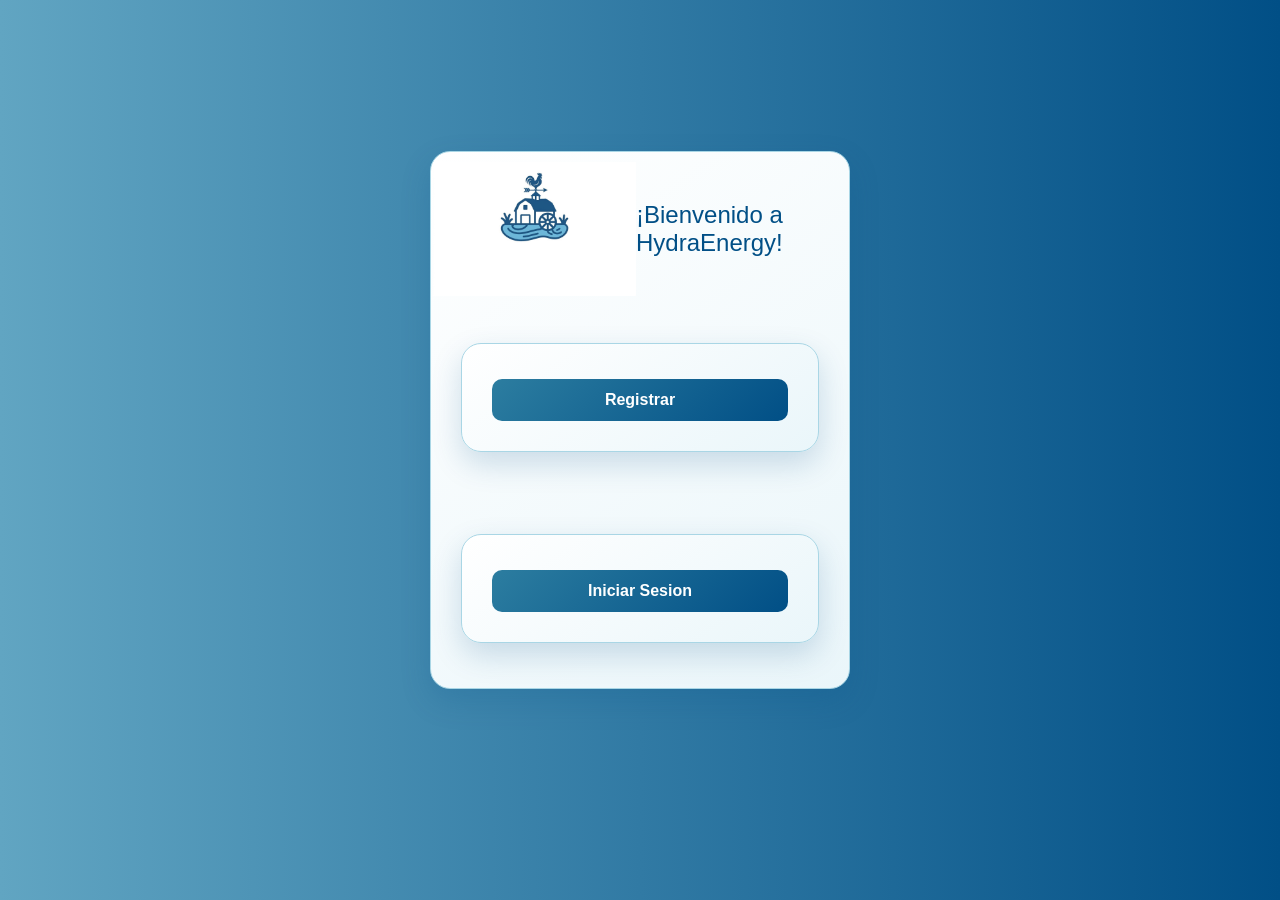
<file: index.html>
<!DOCTYPE html>
<html lang="en">

<head>
    <meta charset="UTF-8">
    <meta name="viewport" content="width=device-width, initial-scale=1.0">
    <title>Document</title>
    <link rel="stylesheet" href="diseño2.css">
    <script src="codigo2.js"></script>
</head>

<body>
    <br><br><br><br><br><br>
    <div class="visible" id="div1">
        <div class="fondo">
            <div class="titulo-de-empresa">
                <img src="img/Gemini_Generated_Image_6q6sed6q6sed6q6s.jfif" alt="" width="50%" height="50%">
                <p class="parrafo1">¡Bienvenido a HydraEnergy!</p>
            </div>
            <div class="carta1">
                <button onclick="mostrar('div2')">Registrar</button>
            </div>
            <div class="carta2">
                <button onclick="mostrar('div3')">Iniciar Sesion</button>
            </div>
        </div>


    </div>
    <div class="oculto" id="div2">
        <p>PON TU USUARIO</p>
        <input type="text" id="USUARIO">
        <p>PON TU CONTRASEÑA</p>
        <input type="password" id="contra">
        <p>CONFIRMA TU CONTRASEÑA</p>
        <input type="password" id="confirmacontra">
        <button onclick="mostrar('div3')">Iniciar Sesion</button>
        <button onclick="registrar()">Registrarme</button>
    </div>

    <div class="oculto" id="div3">
        <p>PON TU USUARIO</p>
        <input type="text" id="UsuarioInicio">
        <p>PON TU CONTRASEÑA</p>
        <input type="password" id="contraInicio">
        <button onclick="mostrar('div2')">Registrar</button>
        <button onclick="InicioSesion()">Ingresar</button>
    </div>

</body>

</html>
</file>
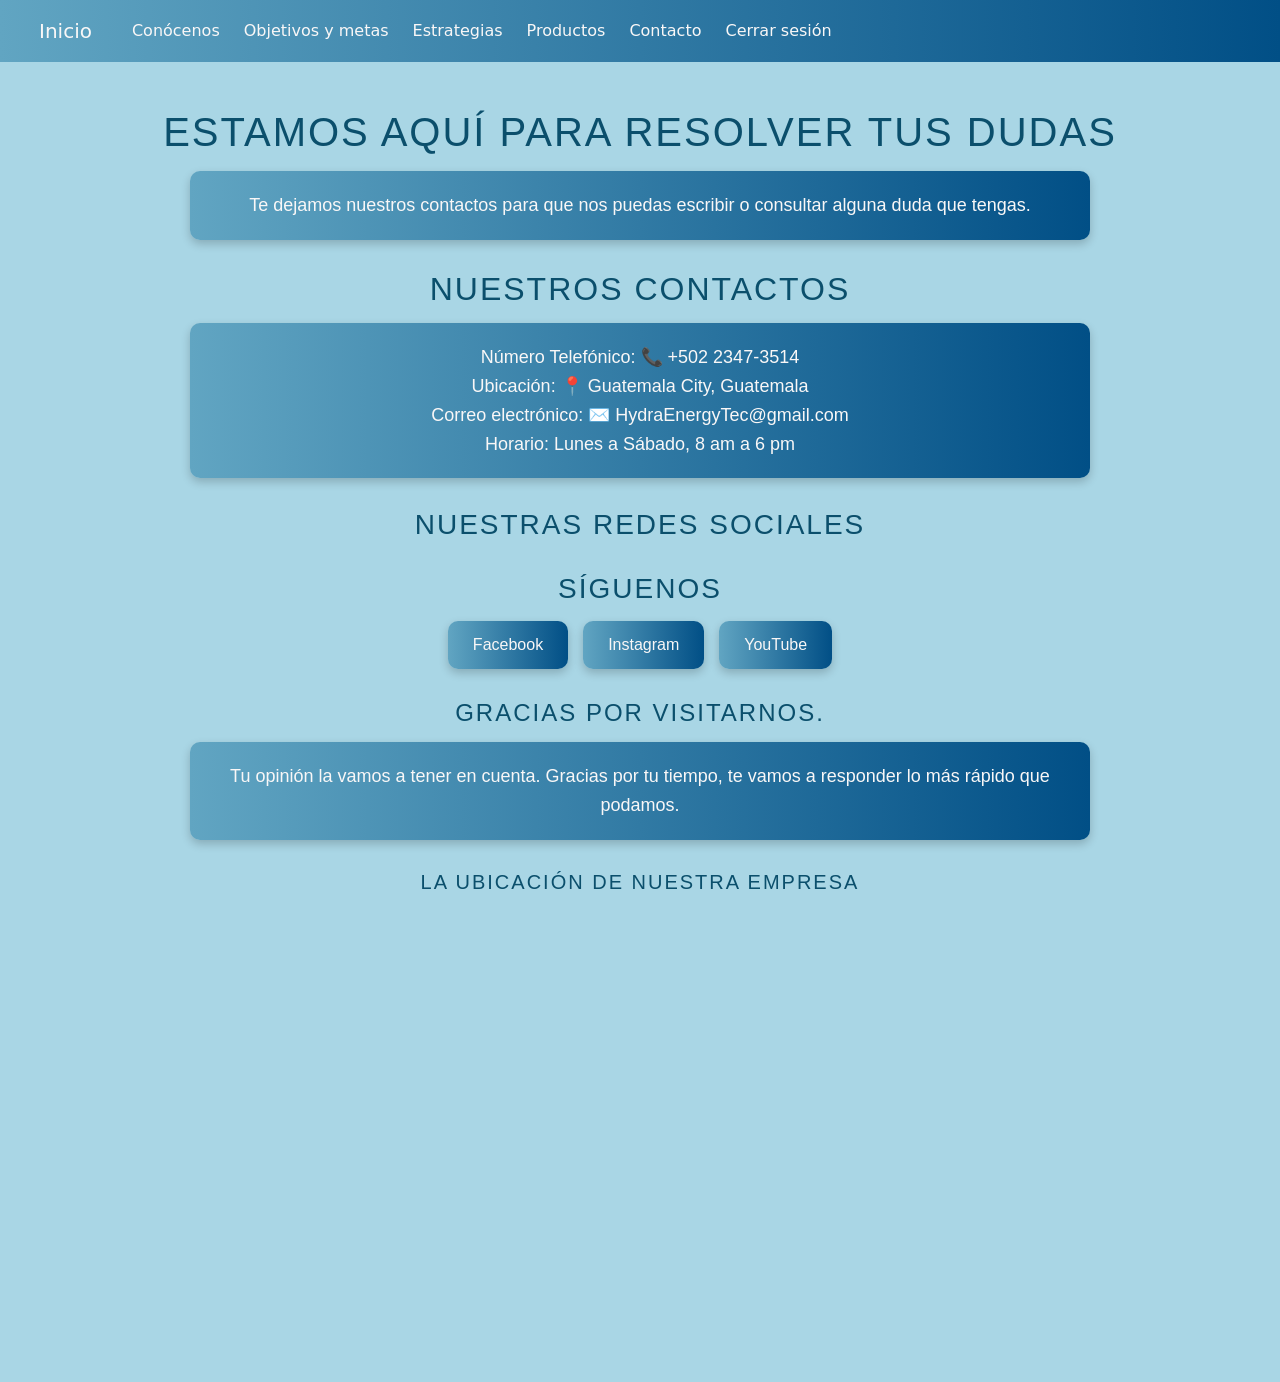
<file: contactos.html>
<!DOCTYPE html>
<html lang="es">

<head>
    <meta charset="UTF-8">
    <meta name="viewport" content="width=device-width, initial-scale=1.0">
    <title>Contactos</title>
    <!-- Bootstrap PRIMERO -->
    <link href="https://cdn.jsdelivr.net/npm/bootstrap@5.3.8/dist/css/bootstrap.min.css" rel="stylesheet"
        integrity="sha384-sRIl4kxILFvY47J16cr9ZwB07vP4J8+LH7qKQnuqkuIAvNWLzeN8tE5YBujZqJLB" crossorigin="anonymous">
    <!-- Tu CSS DESPUÉS para que tenga prioridad -->
    <link rel="stylesheet" href="contactos.css">
</head>

<body>

    <nav class="navbar navbar-expand-lg navbar-dark">
        <div class="container-fluid">
            <a class="navbar-brand" href="index2.html">Inicio</a>
            <button class="navbar-toggler" type="button" data-bs-toggle="collapse"
                data-bs-target="#navbarSupportedContent" aria-controls="navbarSupportedContent" aria-expanded="false"
                aria-label="Toggle navigation">
                <span class="navbar-toggler-icon"></span>
            </button>
            <div class="collapse navbar-collapse" id="navbarSupportedContent">
                <ul class="navbar-nav me-auto mb-2 mb-lg-0">
                    <li class="nav-item">
                        <a class="nav-link active" aria-current="page" href="conocenosIndex.html">Conócenos</a>
                    </li>
                    <li class="nav-item">
                        <a class="nav-link" href="objetivosymetasindex.html">Objetivos y metas</a>
                    </li>
                    <li class="nav-item">
                        <a class="nav-link" href="EstrategiasIndex.html">Estrategias</a>
                    </li>
                    <li class="nav-item">
                        <a class="nav-link" href="ProductosIndex.html">Productos</a>
                    </li>
                    <li class="nav-item">
                        <a class="nav-link" href="contactos.html">Contacto</a>
                    </li>
                    <li class="nav-item">
                        <a class="nav-link" href="index.html">Cerrar sesión</a>
                    </li>
                </ul>
            </div>
        </div>
    </nav>
    <script>
        window.difyChatbotConfig = {
            token: 'sBZyaiyP9uRYP8B4',
            baseUrl: 'https://udify.app',
            routeSegment: 'agent',
            inputs: {
                // You can define the inputs from the Start node here
                // key is the variable name
                // e.g.
                // name: "NAME"
            },
            systemVariables: {
                // user_id: 'YOU CAN DEFINE USER ID HERE',
                // conversation_id: 'YOU CAN DEFINE CONVERSATION ID HERE, IT MUST BE A VALID UUID',
            },
            userVariables: {
                // avatar_url: 'YOU CAN DEFINE USER AVATAR URL HERE',
                // name: 'YOU CAN DEFINE USER NAME HERE',
            },
        }
    </script>
    <script src="https://udify.app/embed.min.js" id="sBZyaiyP9uRYP8B4" defer>
    </script>
    <style>
        #dify-chatbot-bubble-button {
            background-color: #1C64F2 !important;
        }

        #dify-chatbot-bubble-window {
            width: 24rem !important;
            height: 40rem !important;
        }
    </style>

    <main class="container py-3">
        <h1 class="Titu1">ESTAMOS AQUÍ PARA RESOLVER TUS DUDAS</h1>
        <p class="info1">Te dejamos nuestros contactos para que nos puedas escribir o consultar alguna duda que tengas.</p>

        <h2 class="Titu2">NUESTROS CONTACTOS</h2>
        <ul class="info1 lista-contacto">
            <li>Número Telefónico: 📞 +502 2347-3514</li>
            <li>Ubicación: 📍 Guatemala City, Guatemala</li>
            <li>Correo electrónico: ✉️ HydraEnergyTec@gmail.com</li>
            <li>Horario: Lunes a Sábado, 8 am a 6 pm</li>
        </ul>

        <h3 class="Titu3">NUESTRAS REDES SOCIALES</h3>
        <div class="redes1">
            <h3 class="Titu3">SÍGUENOS</h3>
            <div class="enlaces-redes">
                <a class="btn-red" href="https://www.facebook.com" target="_blank">Facebook</a>
                <a class="btn-red" href="https://www.instagram.com/hydraenergytec8?srtk=MTNqZ2x6czY5cHUxcA==" target="_blank">Instagram</a>
                <a class="btn-red" href="https://www.youtube.com" target="_blank">YouTube</a>
            </div>
        </div>

        <h4 class="Titu4">GRACIAS POR VISITARNOS.</h4>
        <p class="info1">Tu opinión la vamos a tener en cuenta. Gracias por tu tiempo, te vamos a responder lo más rápido que podamos.</p>

        <h5 class="Titu4">LA UBICACIÓN DE NUESTRA EMPRESA</h5>
        <iframe src="https://www.google.com/maps?q=Mixco,Guatemala&output=embed" width="100%" height="450"
            style="border:0; border-radius: 10px;" allowfullscreen="" loading="lazy">
        </iframe>
    </main>

    <!-- Script OBLIGATORIO para que el menú desplegable funcione en teléfono -->
    <script src="https://cdn.jsdelivr.net/npm/bootstrap@5.3.8/dist/js/bootstrap.bundle.min.js"
        integrity="sha384-FKyoEForCGlyvwx9Hj09JcYn3nv7wiPVlz7YYwJrWVcXK/BmnVDxM+D2scQbITxI"
        crossorigin="anonymous"></script>
</body>

</html>
</file>
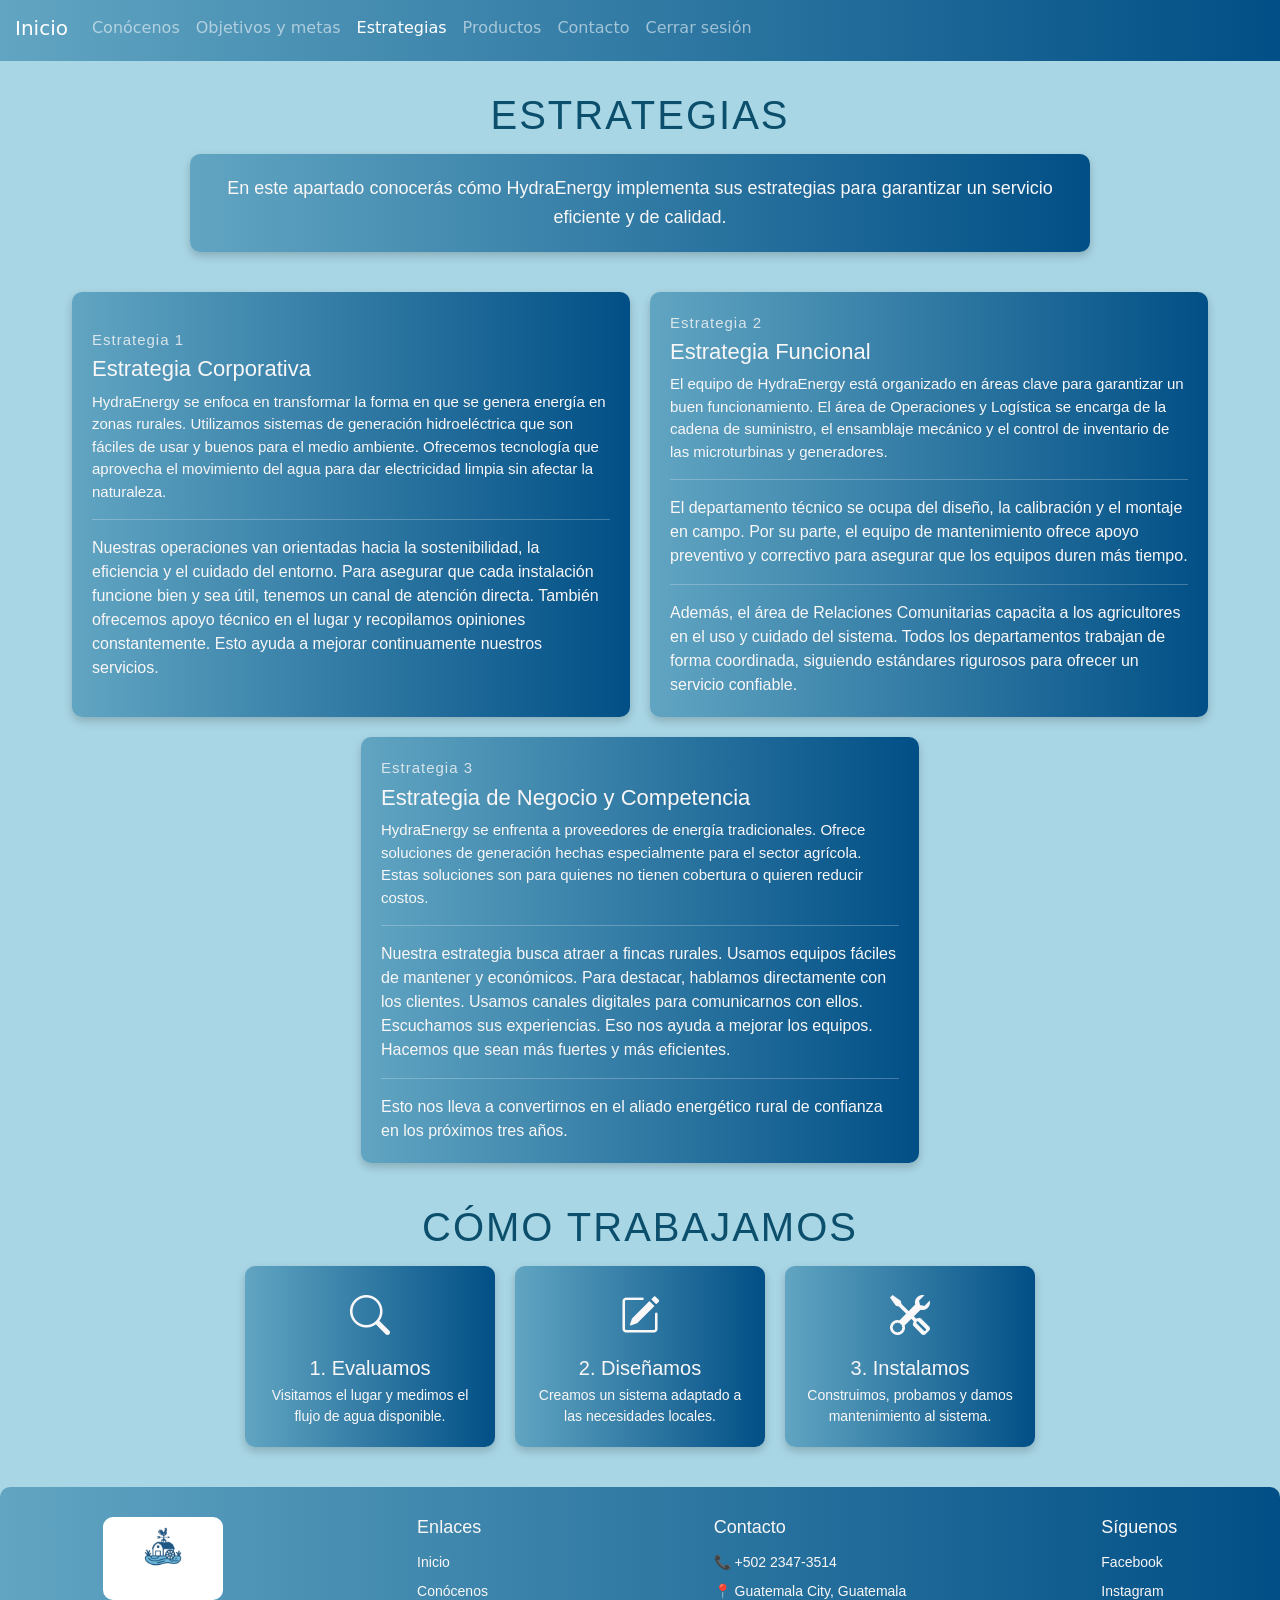
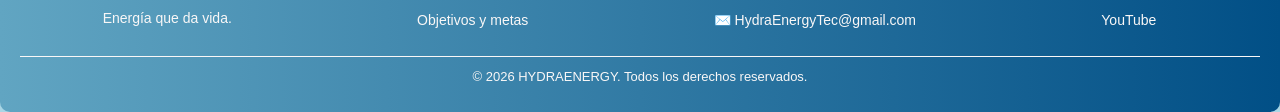
<file: EstrategiasIndex.html>
<!DOCTYPE html>
<html lang="es">

<head>
    <meta charset="UTF-8">
    <meta name="viewport" content="width=device-width, initial-scale=1.0">
    <title>Estrategias</title>
    <!-- Bootstrap CSS PRIMERO -->
    <link href="https://cdn.jsdelivr.net/npm/bootstrap@5.3.8/dist/css/bootstrap.min.css" rel="stylesheet"
        integrity="sha384-sRIl4kxILFvY47J16cr9ZwB07vP4J8+LH7qKQnuqkuIAvNWLzeN8tE5YBujZqJLB" crossorigin="anonymous">
    <!-- Iconos de Bootstrap (para que funcionen los bi bi-...) -->
    <link rel="stylesheet" href="https://cdn.jsdelivr.net/npm/bootstrap-icons@1.11.3/font/bootstrap-icons.min.css">
    <!-- Tu CSS DESPUÉS -->
    <link rel="stylesheet" href="Estrategias.css">
</head>

<body>

    <nav class="navbar navbar-expand-lg navbar-dark">
        <div class="container-fluid">
            <a class="navbar-brand" href="index2.html">Inicio</a>
            <button class="navbar-toggler" type="button" data-bs-toggle="collapse"
                data-bs-target="#navbarSupportedContent" aria-controls="navbarSupportedContent" aria-expanded="false"
                aria-label="Toggle navigation">
                <span class="navbar-toggler-icon"></span>
            </button>
            <div class="collapse navbar-collapse" id="navbarSupportedContent">
                <ul class="navbar-nav me-auto mb-2 mb-lg-0">
                    <li class="nav-item">
                        <a class="nav-link" href="conocenosIndex.html">Conócenos</a>
                    </li>
                    <li class="nav-item">
                        <a class="nav-link" href="objetivosymetasindex.html">Objetivos y metas</a>
                    </li>
                    <li class="nav-item">
                        <a class="nav-link active" aria-current="page" href="EstrategiasIndex.html">Estrategias</a>
                    </li>
                    <li class="nav-item">
                        <a class="nav-link" href="ProductosIndex.html">Productos</a>
                    </li>
                    <li class="nav-item">
                        <a class="nav-link" href="contactos.html">Contacto</a>
                    </li>
                    <li class="nav-item">
                        <a class="nav-link" href="index.html">Cerrar sesión</a>
                    </li>
                </ul>
            </div>
        </div>
    </nav>


    <h1 class="titulo1">Estrategias</h1>

    <!-- Introducción -->
    <div class="intro-estrategia">
        <p>En este apartado conocerás cómo HydraEnergy implementa sus estrategias para garantizar un servicio eficiente
            y de calidad.</p>
    </div>

    <div class="estrategias">

        <div class="estrategia-card">
            <div class="estrategia-texto">
                <p class="etiqueta">Estrategia 1</p>
                <h2>Estrategia Corporativa</h2>
                <p>HydraEnergy se enfoca en transformar la forma en que se genera energía en zonas rurales. Utilizamos
                    sistemas de generación hidroeléctrica que son fáciles de usar y buenos para el medio ambiente.
                    Ofrecemos tecnología que aprovecha el movimiento del agua para dar electricidad limpia sin
                    afectar la naturaleza. <br>
                    <hr>

                    Nuestras operaciones van orientadas hacia la sostenibilidad, la eficiencia y el cuidado del entorno.
                    Para asegurar que cada instalación funcione bien y sea útil, tenemos un canal de atención directa.
                    También ofrecemos apoyo técnico en el lugar y recopilamos opiniones constantemente. Esto ayuda a
                    mejorar continuamente nuestros servicios.
                </p>
            </div>
        </div>

        <div class="estrategia-card">
            <div class="estrategia-texto">
                <p class="etiqueta">Estrategia 2</p>
                <h2>Estrategia Funcional</h2>
                <p>El equipo de HydraEnergy está organizado en áreas clave para garantizar un buen funcionamiento. El
                    área de Operaciones y Logística se encarga de la cadena de suministro, el ensamblaje mecánico y el
                    control de inventario de las microturbinas y generadores. <br>
                    <hr>

                    El departamento técnico se ocupa del diseño, la calibración y el montaje en campo. Por su parte, el
                    equipo de mantenimiento ofrece apoyo preventivo y correctivo para asegurar que los equipos duren más
                    tiempo. <br>
                    <hr>

                    Además, el área de Relaciones Comunitarias capacita a los agricultores en el uso y cuidado del
                    sistema. Todos los departamentos trabajan de forma coordinada, siguiendo estándares rigurosos para
                    ofrecer un servicio confiable.
                </p>
            </div>
        </div>

        <div class="estrategia-card">
            <div class="estrategia-texto">
                <p class="etiqueta">Estrategia 3</p>
                <h2>Estrategia de Negocio y Competencia</h2>
                <p>HydraEnergy se enfrenta a proveedores de energía tradicionales. Ofrece soluciones de generación
                    hechas especialmente para el sector agrícola. Estas soluciones son para quienes no tienen cobertura
                    o quieren reducir costos. <br><hr>

                    Nuestra estrategia busca atraer a fincas rurales. Usamos equipos fáciles de mantener y
                    económicos. Para destacar, hablamos directamente con los clientes. Usamos canales digitales para
                    comunicarnos con ellos. Escuchamos sus experiencias. Eso nos ayuda a mejorar los equipos. Hacemos
                    que sean más fuertes y más eficientes. <br><hr>

                    Esto nos lleva a convertirnos en el aliado energético rural de confianza en los próximos tres años.
                </p>
            </div>
        </div>

    </div>

    <!-- Cómo trabajamos -->
    <h1 class="titulo1">Cómo trabajamos</h1>

    <div class="pasos">

        <div class="paso-card">
            <i class="bi bi-search icono-paso"></i>
            <h3>1. Evaluamos</h3>
            <p>Visitamos el lugar y medimos el flujo de agua disponible.</p>
        </div>

        <div class="paso-card">
            <i class="bi bi-pencil-square icono-paso"></i>
            <h3>2. Diseñamos</h3>
            <p>Creamos un sistema adaptado a las necesidades locales.</p>
        </div>

        <div class="paso-card">
            <i class="bi bi-tools icono-paso"></i>
            <h3>3. Instalamos</h3>
            <p>Construimos, probamos y damos mantenimiento al sistema.</p>
        </div>

    </div>

    <footer class="footer1">
        <div class="footer-contenido">

            <div class="footer-col">
                <img src="img/Gemini_Generated_Image_6q6sed6q6sed6q6s.jfif" alt="Logo HYDRAENERGY" class="footer-logo">
                <p>Energía que da vida.</p>
            </div>

            <div class="footer-col">
                <h3>Enlaces</h3>
                <a href="index.html">Inicio</a>
                <a href="conocenosIndex.html">Conócenos</a>
                <a href="objetivosymetasindex.html">Objetivos y metas</a>
            </div>

            <div class="footer-col">
                <h3>Contacto</h3>
                <p>📞 +502 2347-3514</p>
                <p>📍 Guatemala City, Guatemala</p>
                <p>✉️ HydraEnergyTec@gmail.com</p>
            </div>

            <div class="footer-col">
                <h3>Síguenos</h3>
                <a href="https://www.facebook.com" target="_blank">Facebook</a>
                <a href="https://www.instagram.com/hydraenergytec8?srtk=MTNqZ2x6czY5cHUxcA=="
                    target="_blank">Instagram</a>
                <a href="https://www.youtube.com" target="_blank">YouTube</a>
            </div>

        </div>

        <p class="footer-copy">© 2026 HYDRAENERGY. Todos los derechos reservados.</p>
    </footer>

    <!-- Script de Bootstrap (Obligatorio para el menú móvil) -->
    <script src="https://cdn.jsdelivr.net/npm/bootstrap@5.3.3/dist/js/bootstrap.bundle.min.js"
        integrity="sha384-YvpcrYf0tY3lHB60NNkmXc5s9fDVZLESaAA55NDzOxhy9GkcIdslK1eN7N6jIeHz"
        crossorigin="anonymous"></script>
</body>

</html>
</file>
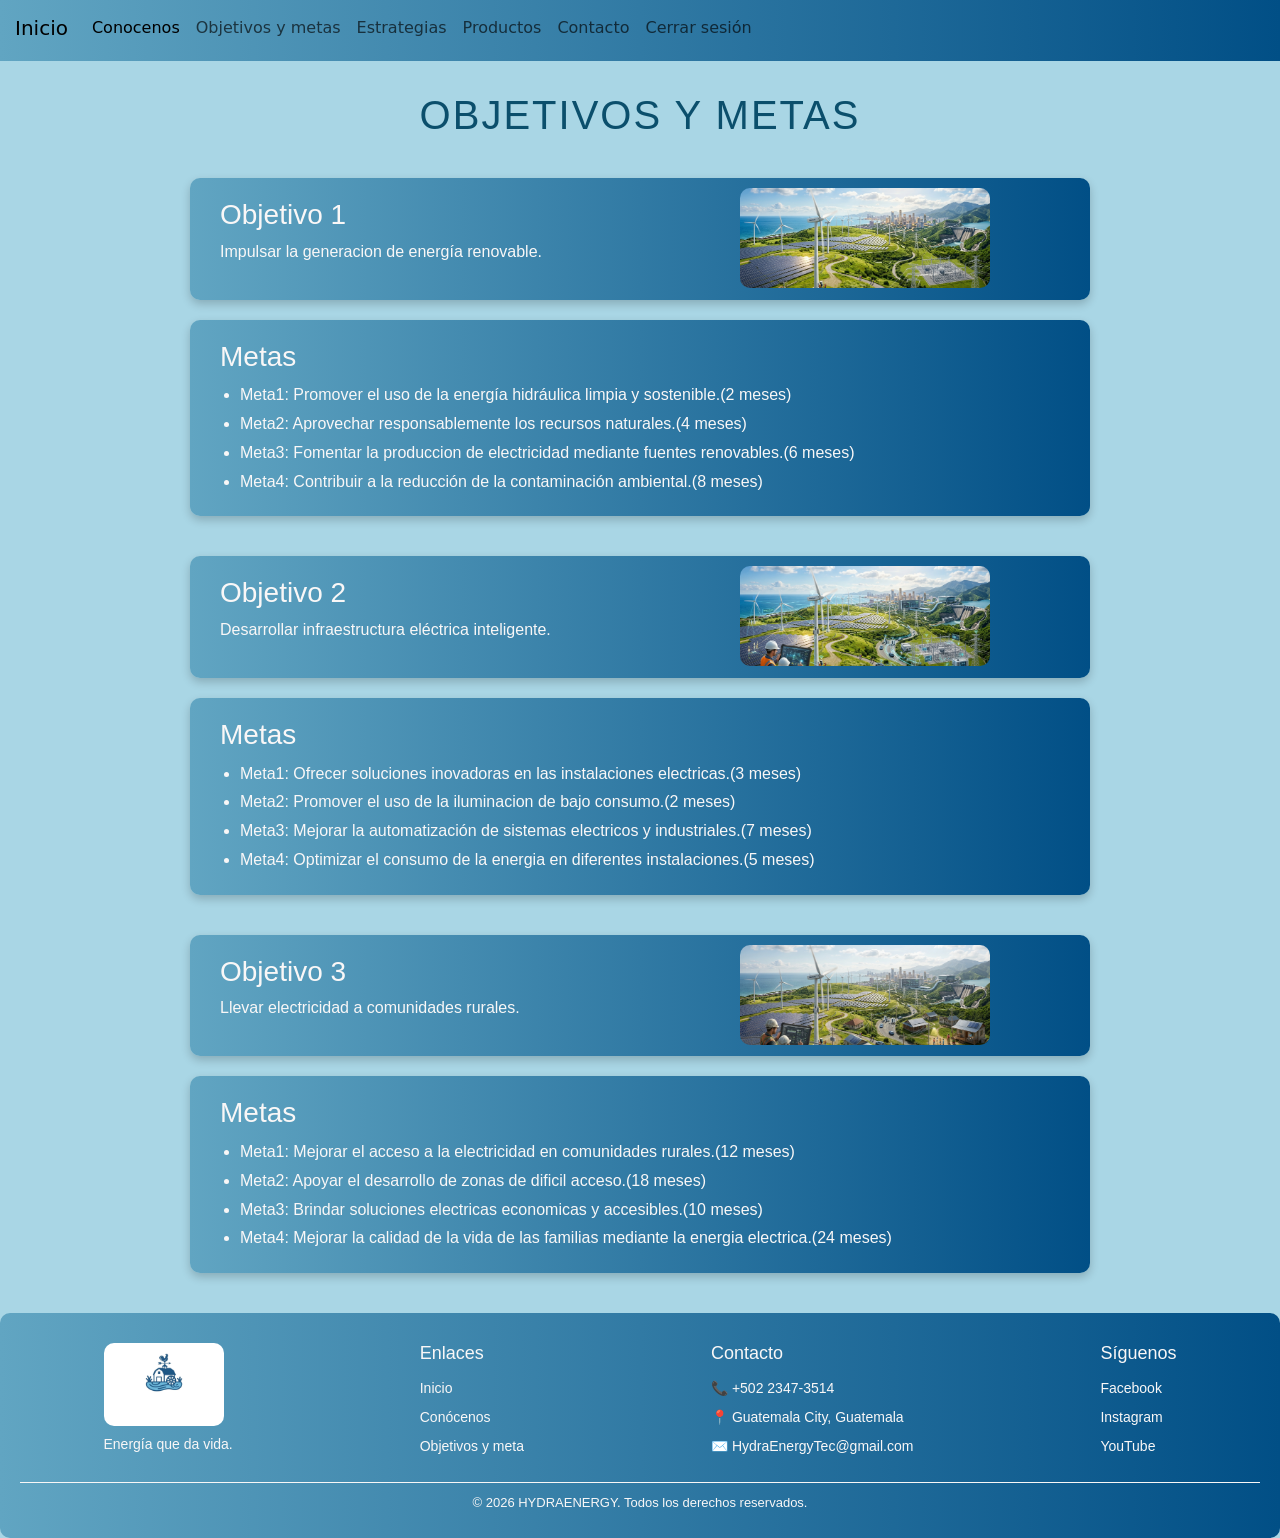
<file: objetivosymetasindex.html>
<!DOCTYPE html>
<html lang="en">

<head>
    <meta charset="UTF-8">
    <meta name="viewport" content="width=device-width, initial-scale=1.0">
    <title>Document</title>
    <link href="https://cdn.jsdelivr.net/npm/bootstrap@5.3.8/dist/css/bootstrap.min.css" rel="stylesheet"
        integrity="sha384-sRIl4kxILFvY47J16cr9ZwB07vP4J8+LH7qKQnuqkuIAvNWLzeN8tE5YBujZqJLB" crossorigin="anonymous">
    <link rel="stylesheet" href="estilobjetivo.css">
</head>

<body>

    <nav class="navbar navbar-expand-lg bg-body-tertiary">
        <div class="container-fluid">
            <a class="navbar-brand" href="index2.html">Inicio</a>
            <button class="navbar-toggler" type="button" data-bs-toggle="collapse"
                data-bs-target="#navbarSupportedContent" aria-controls="navbarSupportedContent" aria-expanded="false"
                aria-label="Toggle navigation">
                <span class="navbar-toggler-icon"></span>
            </button>
            <div class="collapse navbar-collapse" id="navbarSupportedContent">
                <ul class="navbar-nav me-auto mb-2 mb-lg-0">
                    <li class="nav-item">
                        <a class="nav-link active" aria-current="page" href="conocenosIndex.html">Conocenos</a>
                    </li>
                    <li class="nav-item">
                        <a class="nav-link" href="objetivosymetasindex.html">Objetivos y metas</a>
                    </li>
                    <li class="nav-item">
                        <a class="nav-link" href="EstrategiasIndex.html">Estrategias</a>
                    </li>
                    <li class="nav-item">
                        <a class="nav-link" href="ProductosIndex.html">Productos</a>
                    </li>
                    <li class="nav-item">
                        <a class="nav-link" href="contactos.html">Contacto</a>
                    </li>
                    <li class="nav-item">
                        <a class="nav-link" href="index.html">Cerrar sesión</a>
                    </li>
                    
                </ul>
              
            </div>
        </div>
    </nav>
    <h1 class="titulo1">Objetivos y metas</h1> <br>

    <div class="contenedor1">
        <div class="objetivo1">
            <h3>Objetivo 1</h3>
            <p>Impulsar la generacion de energía renovable.
            </p>
              <img class="objetivo1-img" src="img/Gemini_Generated_Image_b1pv76b1pv76b1pv.jpg" alt="" width="300" height="200" > 
            
        </div>
         <div class="objetivo1-metas">
                <h3>Metas</h3>
            <ul>
                <li>Meta1: Promover el uso de la energía hidráulica limpia y sostenible.(2 meses)</li>
                <li>Meta2: Aprovechar responsablemente los recursos naturales.(4 meses)</li>
                <li>Meta3: Fomentar la produccion de electricidad mediante fuentes renovables.(6 meses)</li>
                <li>Meta4: Contribuir a la reducción de la contaminación ambiental.(8 meses)</li>
              
            </ul>
            </div>
    </div>

    <div class="contenedor2">
        <div class="objetivo2">
            <h3>Objetivo 2</h3>
            <p>Desarrollar infraestructura eléctrica inteligente.</p>
            <img src="img/Gemini_Generated_Image_2pyy692pyy692pyy.jpg" alt="" class="objetivo2-img">
        </div>
        <div class="objetivo2-metas">
            <h3>Metas</h3>
            <ul>
                <li>Meta1: Ofrecer soluciones inovadoras en las instalaciones electricas.(3 meses)</li>
                <li>Meta2: Promover el uso de la iluminacion de bajo consumo.(2 meses)</li>
                <li>Meta3: Mejorar la automatización de sistemas electricos y industriales.(7 meses)</li>
                <li>Meta4: Optimizar el consumo de la energia en diferentes instalaciones.(5 meses)</li>
            </ul>
        </div>
    </div>

     <div class="contenedor3">
        <div class="objetivo3">
            <h3>Objetivo 3</h3>
            <p>Llevar electricidad a comunidades rurales.</p>
            <img src="img/Gemini_Generated_Image_uxzkpquxzkpquxzk.jpg" alt="" class="objetivo3-img">
        </div>
        <div class="objetivo3-metas">
            <h3>Metas</h3>
            <ul>
                <li>Meta1: Mejorar el acceso a la electricidad en comunidades rurales.(12 meses)</li>
                <li>Meta2: Apoyar el desarrollo de zonas de dificil acceso.(18 meses)</li>
                <li>Meta3: Brindar soluciones electricas economicas y accesibles.(10 meses)</li>
                <li>Meta4: Mejorar la calidad de la vida de las familias mediante la energia electrica.(24 meses)</li>
            </ul>
        </div>
    </div>

    <script>
        window.difyChatbotConfig = {
            token: 'sBZyaiyP9uRYP8B4',
            baseUrl: 'https://udify.app',
            routeSegment: 'agent',
            inputs: {
                // You can define the inputs from the Start node here
                // key is the variable name
                // e.g.
                // name: "NAME"
            },
            systemVariables: {
                // user_id: 'YOU CAN DEFINE USER ID HERE',
                // conversation_id: 'YOU CAN DEFINE CONVERSATION ID HERE, IT MUST BE A VALID UUID',
            },
            userVariables: {
                // avatar_url: 'YOU CAN DEFINE USER AVATAR URL HERE',
                // name: 'YOU CAN DEFINE USER NAME HERE',
            },
        }
    </script>
    <script src="https://udify.app/embed.min.js" id="sBZyaiyP9uRYP8B4" defer>
    </script>
    <style>
        #dify-chatbot-bubble-button {
            background-color: #1C64F2 !important;
        }

        #dify-chatbot-bubble-window {
            width: 24rem !important;
            height: 40rem !important;
        }
    </style>

     <footer class="footer1">
        <div class="footer-contenido">

            <div class="footer-col">
                <img src="img/Gemini_Generated_Image_6q6sed6q6sed6q6s.jfif" alt="Logo HYDRAENERGY" class="footer-logo">
                <p>Energía que da vida.</p>
            </div>

            <div class="footer-col">
                <h3>Enlaces</h3>
                <a href="index.html">Inicio</a>
                <a href="conocenos.html">Conócenos</a>
                <a href="objetivos.html">Objetivos y meta</a>
            </div>

            <div class="footer-col">
                <h3>Contacto</h3>
                <p>📞 +502 2347-3514</p>
                <p>📍 Guatemala City, Guatemala</p>
                <p>✉️ HydraEnergyTec@gmail.com</p>
            </div>

            <div class="footer-col">
                <h3>Síguenos</h3>
                <a href="https://www.facebook.com" target="_blank">Facebook</a>
                <a href="https://www.instagram.com/hydraenergytec8?srtk=MTNqZ2x6czY5cHUxcA=="
                    target="_blank">Instagram</a>
                <a href="https://www.youtube.com" target="_blank">YouTube</a>
            </div>

        </div>

        <p class="footer-copy">© 2026 HYDRAENERGY. Todos los derechos reservados.</p>
    </footer>

    <script src="https://cdn.jsdelivr.net/npm/bootstrap@5.3.8/dist/js/bootstrap.bundle.min.js"
        integrity="sha384-FKyoEForCGlyvwx9Hj09JcYn3nv7wiPVlz7YYwJrWVcXK/BmnVDxM+D2scQbITxI"
        crossorigin="anonymous"></script>

</body>

</html>
</file>
<file: diseño2.css>
body {
    background: linear-gradient(to right, #61A5C2, #014F86);
}


.carta1 a {
    color: #FFFFFF;
    text-decoration: none;
    font-size: 23px;
    font-weight: bold;
}

.carta2 a {
    color: #FFFFFF;
    text-decoration: none;
    font-size: 23px;
    font-weight: bold;
}

.carta2 :hover {
    transform: translateY(-4px);
    box-shadow: 0 10px 22px rgba(1, 79, 134, 0.35);
}

.carta1 :hover {
    transform: translateY(-4px);
    box-shadow: 0 10px 22px rgba(1, 79, 134, 0.35);
}
.fondo {
    display: flex;
    flex-direction: column;
    align-items: center;
    gap: 12px;

    width: min(90%, 420px);
    margin: 35px auto;
    padding: 10px;

    box-sizing: border-box;
    background: linear-gradient(145deg, #FFFFFF, #EAF6FA);
    border: 1px solid #A9D6E5;
    border-radius: 20px;
    box-shadow: 0 12px 30px rgba(1, 79, 134, 0.18);

    color: #014F86;
    font-family: Arial, sans-serif;
}

.titulo-de-empresa{
    display: flex;
    align-items: center;
    margin-left: -2%;
    font-size: x-large;
}

.parrafo1{
    font-family: Impact, Haettenschweiler, 'Arial Narrow Bold', sans-serif;
}
.carta1,
.carta2 {
    display: flex;
    flex-direction: column;
    align-items: center;
    gap: 12px;

    width: min(90%, 420px);
    margin: 35px auto;
    padding: 30px;

    box-sizing: border-box;
    background: linear-gradient(145deg, #FFFFFF, #EAF6FA);
    border: 1px solid #A9D6E5;
    border-radius: 20px;
    box-shadow: 0 12px 30px rgba(1, 79, 134, 0.18);

    color: #014F86;
    font-family: Arial, sans-serif;
}

.carta1 button,
.carta2 button {
    width: 100%;
    padding: 12px;
    margin-top: 5px;

    border: none;
    border-radius: 10px;

    background: linear-gradient(135deg, #2C7DA0, #014F86);
    color: #FFFFFF;

    font-size: 16px;
    font-weight: bold;
    cursor: pointer;

    transition: transform 0.2s, background 0.2s;
}

/* Formularios de registro e inicio de sesión */
#div2.visible,
#div3.visible {
    display: flex;
    flex-direction: column;
    align-items: center;
    gap: 12px;

    width: min(90%, 420px);
    margin: 35px auto;
    padding: 30px;

    box-sizing: border-box;
    background: linear-gradient(145deg, #FFFFFF, #EAF6FA);
    border: 1px solid #A9D6E5;
    border-radius: 20px;
    box-shadow: 0 12px 30px rgba(1, 79, 134, 0.18);

    color: #014F86;
    font-family: Arial, sans-serif;
}

/* Textos de los formularios */
#div2.visible p,
#div3.visible p {
    width: 100%;
    margin: 0;
    font-size: 16px;
    font-weight: bold;
    text-align: left;
}

/* Campos de texto y contraseña */
#div2.visible input,
#div3.visible input {
    width: 100%;
    padding: 12px 14px;
    box-sizing: border-box;

    border: 2px solid #A9D6E5;
    border-radius: 10px;
    outline: none;

    background-color: #FFFFFF;
    color: #014F86;
    font-size: 16px;

    transition: border-color 0.2s, box-shadow 0.2s;
}

#div2.visible input:focus,
#div3.visible input:focus {
    border-color: #2C7DA0;
    box-shadow: 0 0 0 3px rgba(44, 125, 160, 0.15);
}

/* Botones */
#div2.visible button,
#div3.visible button {
    width: 100%;
    padding: 12px;
    margin-top: 5px;

    border: none;
    border-radius: 10px;

    background: linear-gradient(135deg, #2C7DA0, #014F86);
    color: #FFFFFF;

    font-size: 16px;
    font-weight: bold;
    cursor: pointer;

    transition: transform 0.2s, background 0.2s;
}

#div2.visible button:hover,
#div3.visible button:hover {
    background: #013A63;
    transform: translateY(-2px);
}

/* Ocultar completamente los apartados inactivos */
.oculto {
    display: none !important;
}
</file>
<file: contactos.css>
body {
    background-color: #A9D6E5 !important;
    margin: 0;
    padding: 0;
}

/* El degradado va en .navbar y sin altura fija para que crezca en móvil */
.navbar {
    background: linear-gradient(to right, #61A5C2, #014F86);
    min-height: 60px;
    padding: 8px 15px;
}

.navbar-brand,
.nav-link {
    color: #F9F7F7 !important;
    padding: 8px 12px !important;
    border-radius: 6px;
    transition: background-color 0.3s ease, color 0.3s ease;
}

.nav-item:hover .nav-link,
.navbar-brand:hover {
    background-color: #3d84a3;
    color: #F9F7F7 !important;
}

/* Títulos unificados */
.Titu1,
.Titu2,
.Titu3,
.Titu4 {
    color: #0b4f6c;
    text-align: center;
    font-family: sans-serif;
    text-transform: uppercase;
    letter-spacing: 2px;
    margin: 30px 0 15px 0;
}

/* Tarjetas de información */
.info1 {
    background: linear-gradient(to right, #61A5C2, #014F86);
    color: #F9F7F7;
    max-width: 900px;
    margin: 0 auto 30px auto;
    padding: 20px 30px;
    border-radius: 10px;
    box-shadow: 0 4px 10px rgba(0, 0, 0, 0.2);
    font-family: Arial, sans-serif;
    font-size: 18px;
    line-height: 1.6;
    text-align: center;
}


.lista-contacto {
    list-style: none;
}


.redes1 {
    text-align: center;
    margin-bottom: 30px;
}

.enlaces-redes {
    display: flex;
    justify-content: center;
    flex-wrap: wrap;
    gap: 15px;
}

.btn-red {
    background: linear-gradient(to right, #61A5C2, #014F86);
    color: #F9F7F7;
    text-decoration: none;
    padding: 12px 25px;
    border-radius: 10px;
    font-family: Arial, sans-serif;
    font-size: 16px;
    box-shadow: 0 4px 10px rgba(0, 0, 0, 0.2);
    transition: transform 0.2s ease;
}

.btn-red:hover {
    transform: translateY(-3px);
    color: #F9F7F7;
}
</file>
<file: Estrategias.css>
*{
    box-sizing: border-box; /*Hace que el padding y el borde cuenten dentro del ancho de cada elemento.*/
}
.navbar {
    background: linear-gradient(to right, #61A5C2, #014F86);
}

.container-fluid {
    background: transparent; 
    min-height: 60px;       
    padding: 5px 15px;
    margin-bottom: -5px;
    margin-top: -10px;
}

.nav-item:hover {
    background-color: #3d84a3;
    color: #F9F7F7;
    border-radius: 5px;
    transition: background-color 0.3s ease, color 0.3s ease;
}

.nav-item:hover a {
    color: #F9F7F7 !important;
}

.navbar-brand:hover {
    background-color: #3d84a3;
    color: #F9F7F7 !important;
    border-radius: 7px;
    transition: background-color 0.3s ease, color 0.3s ease;
}

body {
    background-color: #A9D6E5 !important;
    margin: 0;
    padding: 0;
}

.titulo1 {
    color: #0b4f6c;
    text-align: center;
    font-family: sans-serif;
    text-transform: uppercase;
    letter-spacing: 2px;
    margin: 30px 0 15px 0;
}

/* Introducción */
.intro-estrategia {
    background: linear-gradient(to right, #61A5C2, #014F86);
    color: #F9F7F7;
    max-width: 900px;
    margin: 0 auto 40px auto;
    padding: 20px 30px;
    border-radius: 10px;
    box-shadow: 0 4px 10px rgba(0,0,0,0.2);
    font-family: Arial, sans-serif;
    font-size: 18px;
    line-height: 1.6;
    text-align: center;
}

.intro-estrategia p {
    margin: 0;
}

/* Cajas de estrategias */
.estrategias {
    display: flex;
    justify-content: center;
    flex-wrap: wrap;
    gap: 20px;
    padding: 0 20px;
    margin-bottom: 40px;
}

.estrategia-card {
    background: linear-gradient(to right, #61A5C2, #014F86);
    color: #F9F7F7;
    width: 45%;
    min-width: 380px;
    padding: 20px;
    border-radius: 10px;
    box-shadow: 0 4px 10px rgba(0,0,0,0.2);
    font-family: Arial, sans-serif;
    display: flex;
    align-items: center;
    gap: 20px;
    transition: transform 0.3s;
}

.estrategia-card:hover {
    transform: translateY(-5px);
}


.etiqueta {
    margin: 0;
    font-size: 13px;
    letter-spacing: 1px;
    opacity: 0.8;
}

.estrategia-card h2 {
    margin: 5px 0 8px 0;
    font-size: 22px;
}

.estrategia-card p {
    margin: 0;
    font-size: 15px;
    line-height: 1.5;
}

/* Pasos */
.pasos {
    display: flex;
    justify-content: center;
    flex-wrap: wrap;
    gap: 20px;
    padding: 0 20px;
    margin-bottom: 40px;
}

.paso-card {
    background: linear-gradient(to right, #61A5C2, #014F86);
    color: #F9F7F7;
    width: 250px;
    padding: 20px;
    border-radius: 10px;
    box-shadow: 0 4px 10px rgba(0,0,0,0.2);
    font-family: Arial, sans-serif;
    text-align: center;
}

.paso-card i {
    font-size: 40px;
}

.paso-card h3 {
    margin: 10px 0 5px 0;
    font-size: 20px;
}

.paso-card p {
    margin: 0;
    font-size: 14px;
}

/* Footer */
.footer1 {
    background: linear-gradient(to right, #61A5C2, #014F86);
    color: #F9F7F7;
    padding: 30px 20px 10px 20px;
    margin-top: 40px;
    border-radius: 10px;
    font-family: Arial, sans-serif;
}

.footer-contenido {
    display: flex;
    justify-content: space-around;
    flex-wrap: wrap;
    gap: 20px;
}

.footer-col {
    display: flex;
    flex-direction: column;
    gap: 8px;
    max-width: 250px;
}

.footer-col h3 {
    margin: 0 0 5px 0;
    font-size: 18px;
}

.footer-col p {
    margin: 0;
    font-size: 14px;
}

.footer-col a {
    color: #F9F7F7;
    text-decoration: none;
    font-size: 14px;
}

.footer-col a:hover {
    text-decoration: underline;
}

.footer-logo {
    width: 120px;
    background-color: white;
    border-radius: 10px;
    padding: 5px;
}

.footer-copy {
    text-align: center;
    font-size: 13px;
    margin-top: 25px;
    padding-top: 10px;
    border-top: 1px solid #F9F7F7;
}
</file>
<file: estilobjetivo.css>
body {
    background-color: #A9D6E5 !important; 
    margin: 0;
    padding: 0;
}

.titulo1 {
    color: #0b4f6c;
    text-align: center;
    font-family: sans-serif;
    text-transform: uppercase;
    letter-spacing: 2px;
    margin: 30px 0 15px 0;
}

.contenedor1,
.contenedor2,
.contenedor3 {
    display: flex;
    flex-direction: column;
    align-items: center;
    gap: 20px;
    padding: 0 20px;
    margin-bottom: 40px;
}

.objetivo1, .objetivo2, .objetivo3 {
    position: relative;
    background: linear-gradient(to right, #61A5C2, #014F86);
    color: #F9F7F7;
    width: 100%;
    max-width: 900px;
    padding: 20px 30px;
    border-radius: 10px;
    box-shadow: 0 4px 10px rgba(0,0,0,0.2);
    font-family: Arial, sans-serif;
}

.objetivo1-metas, .objetivo2-metas, .objetivo3-metas {
    background: linear-gradient(to right, #61A5C2, #014F86);
    color: #F9F7F7;
    width: 100%;
    max-width: 900px;
    padding: 20px 30px;
    border-radius: 10px;
    box-shadow: 0 4px 10px rgba(0,0,0,0.2);
    font-family: Arial, sans-serif;
}

.objetivo1-metas ul, .objetivo2-metas ul, .objetivo3-metas ul {
    margin: 0;
    padding-left: 20px;
    font-size: 16px;
    line-height: 1.8;
}

.footer1 {
    background: linear-gradient(to right, #61A5C2, #014F86);
    color: #F9F7F7;
    padding: 30px 20px 10px 20px;
    margin-top: 40px;
    border-radius: 10px;
    font-family: Arial, sans-serif;
}

.footer-contenido {
    display: flex;
    justify-content: space-around;
    flex-wrap: wrap;
    gap: 20px;
}

.footer-col {
    display: flex;
    flex-direction: column;
    gap: 8px;
    max-width: 250px;
}

.footer-col h3 {
    margin: 0 0 5px 0;
    font-size: 18px;
}

.footer-col p {
    margin: 0;
    font-size: 14px;
}

.footer-col a {
    color: #F9F7F7;
    text-decoration: none;
    font-size: 14px;
}

.footer-col a:hover {
    text-decoration: underline;
}

.footer-logo {
    width: 120px;
    background-color: white;
    border-radius: 10px;
    padding: 5px;
}

.footer-copy {
    text-align: center;
    font-size: 13px;
    margin-top: 25px;
    padding-top: 10px;
    border-top: 1px solid #F9F7F7;
}

.objetivo1-img, .objetivo2-img, .objetivo3-img {
    position: absolute;
    top: 10px;
    left: 550px;
    width: 250px;
    height: 100px;
    object-fit: cover;
    border-radius: 10px;
}


.navbar {
    background: linear-gradient(to right, #61A5C2, #014F86);
}

.container-fluid {
    background: transparent; 
    min-height: 60px;       
    padding: 5px 15px;
    margin-bottom: -5px;
    margin-top: -10px;
}

.nav-item:hover {
    background-color: #3d84a3;
    color: #F9F7F7;
    border-radius: 5px;
    transition: background-color 0.3s ease, color 0.3s ease;
}

.nav-item:hover a {
    color: #F9F7F7 !important;
}

.navbar-brand:hover {
    background-color: #3d84a3;
    color: #F9F7F7 !important;
    border-radius: 7px;
    transition: background-color 0.3s ease, color 0.3s ease;
}

@media screen and (max-width: 1200px) {
    body {
        width: 100%;
        overflow-x: hidden;
    }

    .titulo1 {
        font-size: 22px;
        letter-spacing: 1px;
        margin: 20px 10px 15px;
    }

    .contenedor1,
    .contenedor2,
    .contenedor3 {
        padding: 0 15px;
        gap: 15px;
        margin-bottom: 25px;
        box-sizing: border-box;
    }

    .objetivo1,
    .objetivo2,
    .objetivo3,
    .objetivo1-metas,
    .objetivo2-metas,
    .objetivo3-metas {
        width: 100%;
        max-width: 100%;
        padding: 15px;
        box-sizing: border-box;
        font-size: 14px;
    }

    .objetivo1-img,
    .objetivo2-img,
    .objetivo3-img {
        position: static;
        display: block;
        width: 100%;
        max-width: 100%;
        height: auto;
        max-height: 180px;
        object-fit: cover;
        margin: 15px auto 0;
        box-sizing: border-box;
    }

    .objetivo1-metas ul,
    .objetivo2-metas ul,
    .objetivo3-metas ul {
        padding-left: 20px;
        font-size: 14px;
        line-height: 1.6;
    }

    .footer1 {
        padding: 20px 15px 10px;
        margin-top: 25px;
        border-radius: 0;
        box-sizing: border-box;
    }

    .footer-contenido {
        flex-direction: column;
        align-items: center;
        text-align: center;
        gap: 25px;
    }

    .footer-col {
        align-items: center;
        max-width: 100%;
        width: 100%;
    }

    .footer-col h3 {
        font-size: 17px;
    }

    .footer-col p,
    .footer-col a {
        font-size: 13px;
        overflow-wrap: anywhere;
    }

    .footer-logo {
        width: 100px;
        max-width: 100%;
        height: auto;
    }

    .footer-copy {
        font-size: 11px;
        margin-top: 20px;
    }
}
</file>
